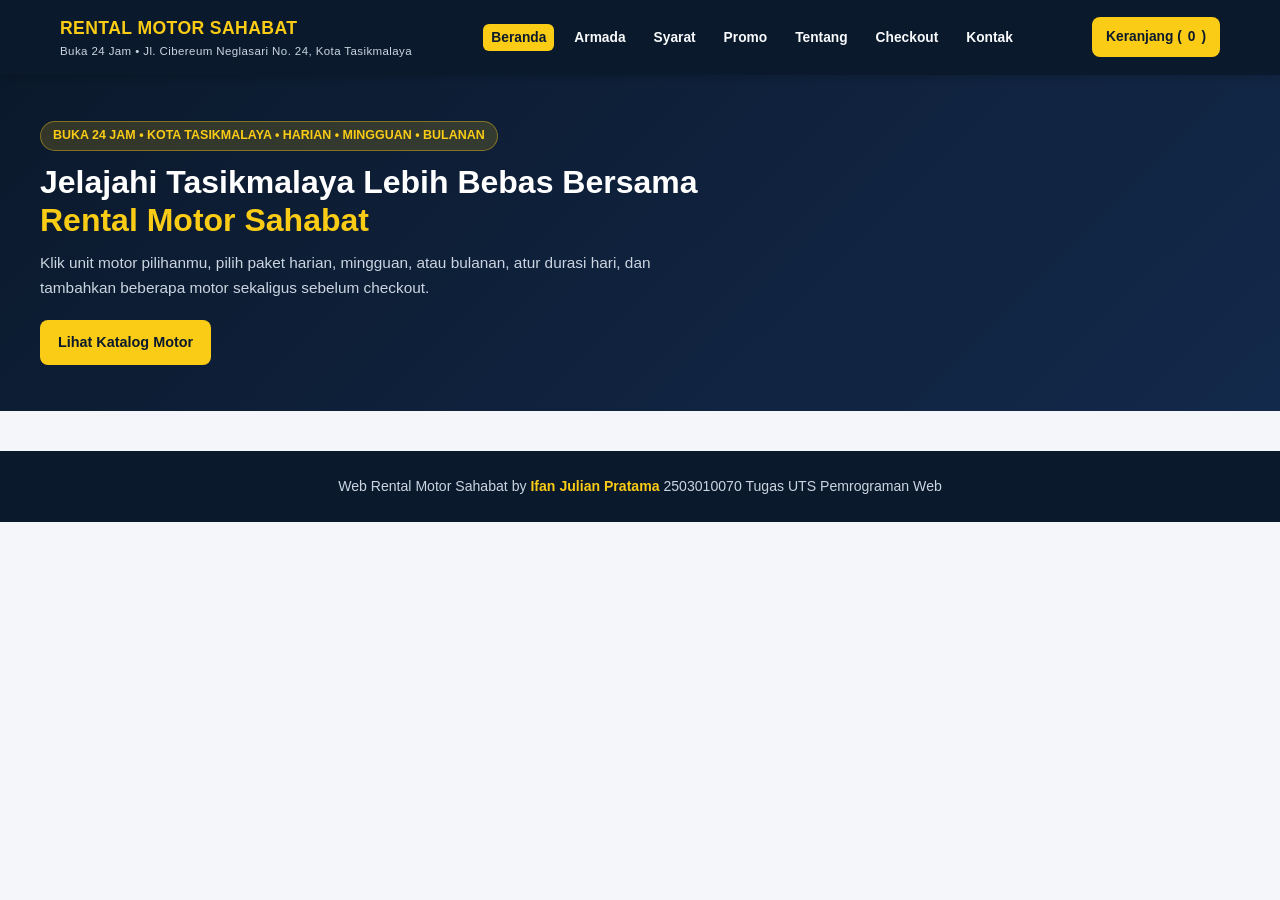
<file: index.html>
<!DOCTYPE html>
<html lang="id">
<head>
  <meta charset="UTF-8">
  <meta name="viewport" content="width=device-width, initial-scale=1.0">
  <title>Rental Motor Sahabat — Buka 24 Jam Tasikmalaya</title>
  <link rel="stylesheet" href="css/ifan_layout.css">
  <link rel="stylesheet" href="css/ifan_katalog.css">
  <link rel="stylesheet" href="css/ifan_form.css">
</head>
<body id="ifan_beranda" class="ifan_body">

  <header id="ifan_header">
    <div class="ifan_nav_wrap">
      <a href="index.html" class="ifan_brand">
        RENTAL MOTOR SAHABAT
        <span>Buka 24 Jam • Jl. Cibereum Neglasari No. 24, Kota Tasikmalaya</span>
      </a>

      <button type="button" class="ifan_burger" onclick="ifanToggleMenu()" aria-label="Menu">☰</button>

      <ul id="ifan_nav_menu" class="ifan_menu">
        <li><a href="html/ifan_beranda.html" class="ifan_active">Beranda</a></li>
        <li><a href="html/ifan_armada.html">Armada</a></li>
        <li><a href="html/ifan_syarat.html">Syarat</a></li>
        <li><a href="html/ifan_promo.html">Promo</a></li>
        <li><a href="html/ifan_tentang.html">Tentang</a></li>
        <li><a href="html/ifan_checkout.html">Checkout</a></li>
        <li><a href="html/ifan_kontak.html">Kontak</a></li>
      </ul>

      <a href="html/ifan_checkout.html" class="ifan_cart_btn">
        Keranjang (<span class="ifan_cart_count">0</span>)
      </a>
    </div>
  </header>

  <section id="ifan_hero">
    <div class="ifan_hero_inner">
      <div class="ifan_hero_text">
        <span class="ifan_badge_top">BUKA 24 JAM • KOTA TASIKMALAYA • HARIAN • MINGGUAN • BULANAN</span>
        <h1 class="ifan_hero_title">Jelajahi Tasikmalaya Lebih Bebas Bersama <span>Rental Motor Sahabat</span></h1>
        <p class="ifan_hero_desc">
          Klik unit motor pilihanmu, pilih paket harian, mingguan, atau bulanan, atur durasi hari, dan tambahkan beberapa motor sekaligus sebelum checkout.
        </p>
        <a href="html/ifan_armada.html" class="ifan_btn_primary">Lihat Katalog Motor</a>
      </div>
    </div>
  </section>

  <footer id="ifan_footer">
    <p>Web Rental Motor Sahabat by <strong>Ifan Julian Pratama</strong> 2503010070 Tugas UTS Pemrograman Web</p>
  </footer>

  <script src="js/ifan_data.js"></script>
</body>
</html>
</file>
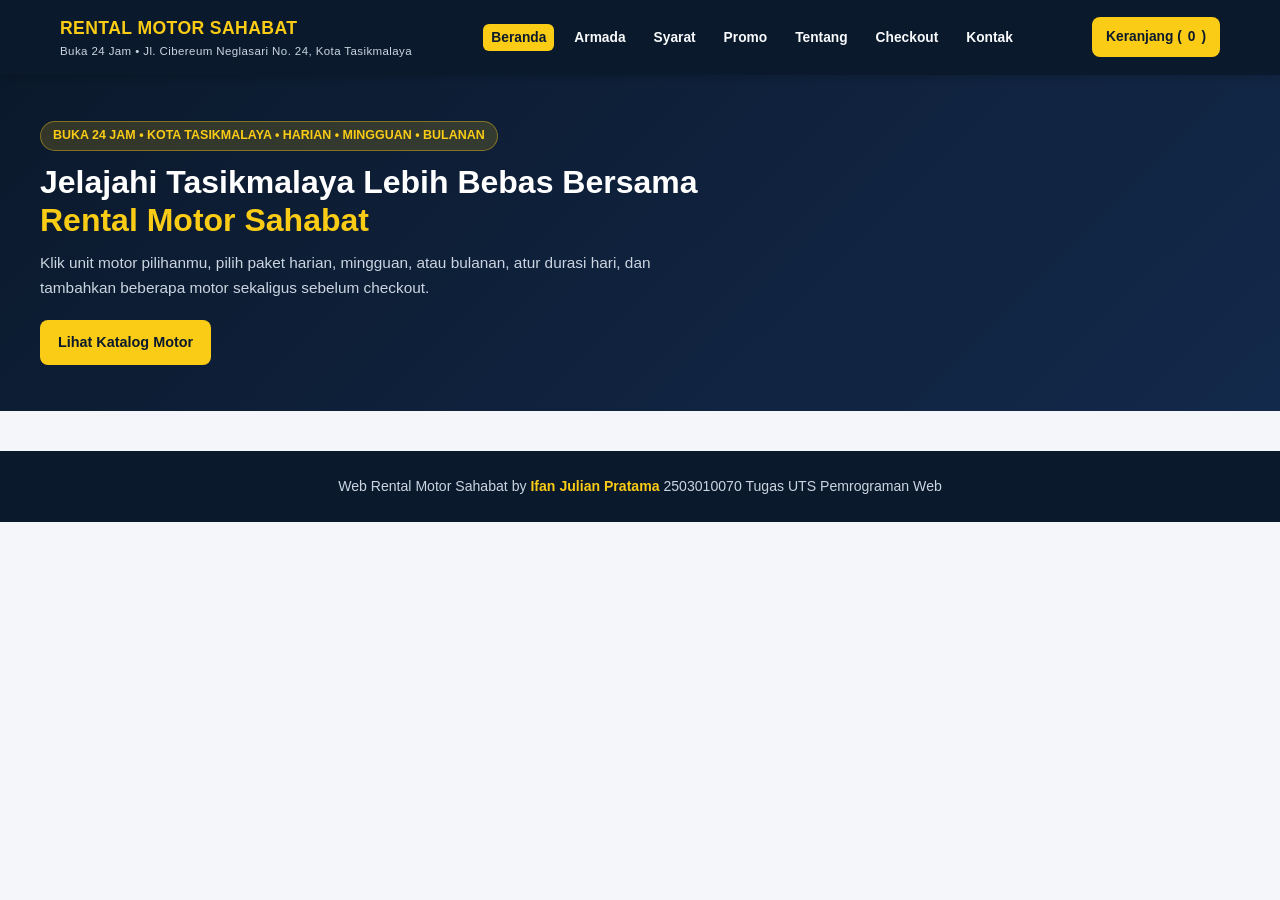
<file: html/ifan_beranda.html>
<!DOCTYPE html>
<html lang="id">
<head>
  <meta charset="UTF-8">
  <meta name="viewport" content="width=device-width, initial-scale=1.0">
  <title>Beranda — Rental Motor Sahabat</title>
  <link rel="stylesheet" href="../css/ifan_layout.css">
  <link rel="stylesheet" href="../css/ifan_katalog.css">
  <link rel="stylesheet" href="../css/ifan_form.css">
</head>
<body id="ifan_beranda" class="ifan_body">

  <header id="ifan_header">
    <div class="ifan_nav_wrap">
      <a href="../index.html" class="ifan_brand">
        RENTAL MOTOR SAHABAT
        <span>Buka 24 Jam • Jl. Cibereum Neglasari No. 24, Kota Tasikmalaya</span>
      </a>

      <button type="button" class="ifan_burger" onclick="ifanToggleMenu()" aria-label="Menu">☰</button>

      <ul id="ifan_nav_menu" class="ifan_menu">
        <li><a href="ifan_beranda.html" class="ifan_active">Beranda</a></li>
        <li><a href="ifan_armada.html">Armada</a></li>
        <li><a href="ifan_syarat.html">Syarat</a></li>
        <li><a href="ifan_promo.html">Promo</a></li>
        <li><a href="ifan_tentang.html">Tentang</a></li>
        <li><a href="ifan_checkout.html">Checkout</a></li>
        <li><a href="ifan_kontak.html">Kontak</a></li>
      </ul>

      <a href="ifan_checkout.html" class="ifan_cart_btn">
        Keranjang (<span class="ifan_cart_count">0</span>)
      </a>
    </div>
  </header>

  <section id="ifan_hero">
    <div class="ifan_hero_inner">
      <div class="ifan_hero_text">
        <span class="ifan_badge_top">BUKA 24 JAM • KOTA TASIKMALAYA • HARIAN • MINGGUAN • BULANAN</span>
        <h1 class="ifan_hero_title">Jelajahi Tasikmalaya Lebih Bebas Bersama <span>Rental Motor Sahabat</span></h1>
        <p class="ifan_hero_desc">
          Klik unit motor pilihanmu, pilih paket harian, mingguan, atau bulanan, atur durasi hari, dan tambahkan beberapa motor sekaligus sebelum checkout.
        </p>
        <a href="ifan_armada.html" class="ifan_btn_primary">Lihat Katalog Motor</a>
      </div>
    </div>
  </section>

  <footer id="ifan_footer">
    <p>Web Rental Motor Sahabat by <strong>Ifan Julian Pratama</strong> 2503010070 Tugas UTS Pemrograman Web</p>
  </footer>

  <script src="../js/ifan_data.js"></script>
</body>
</html>
</file>
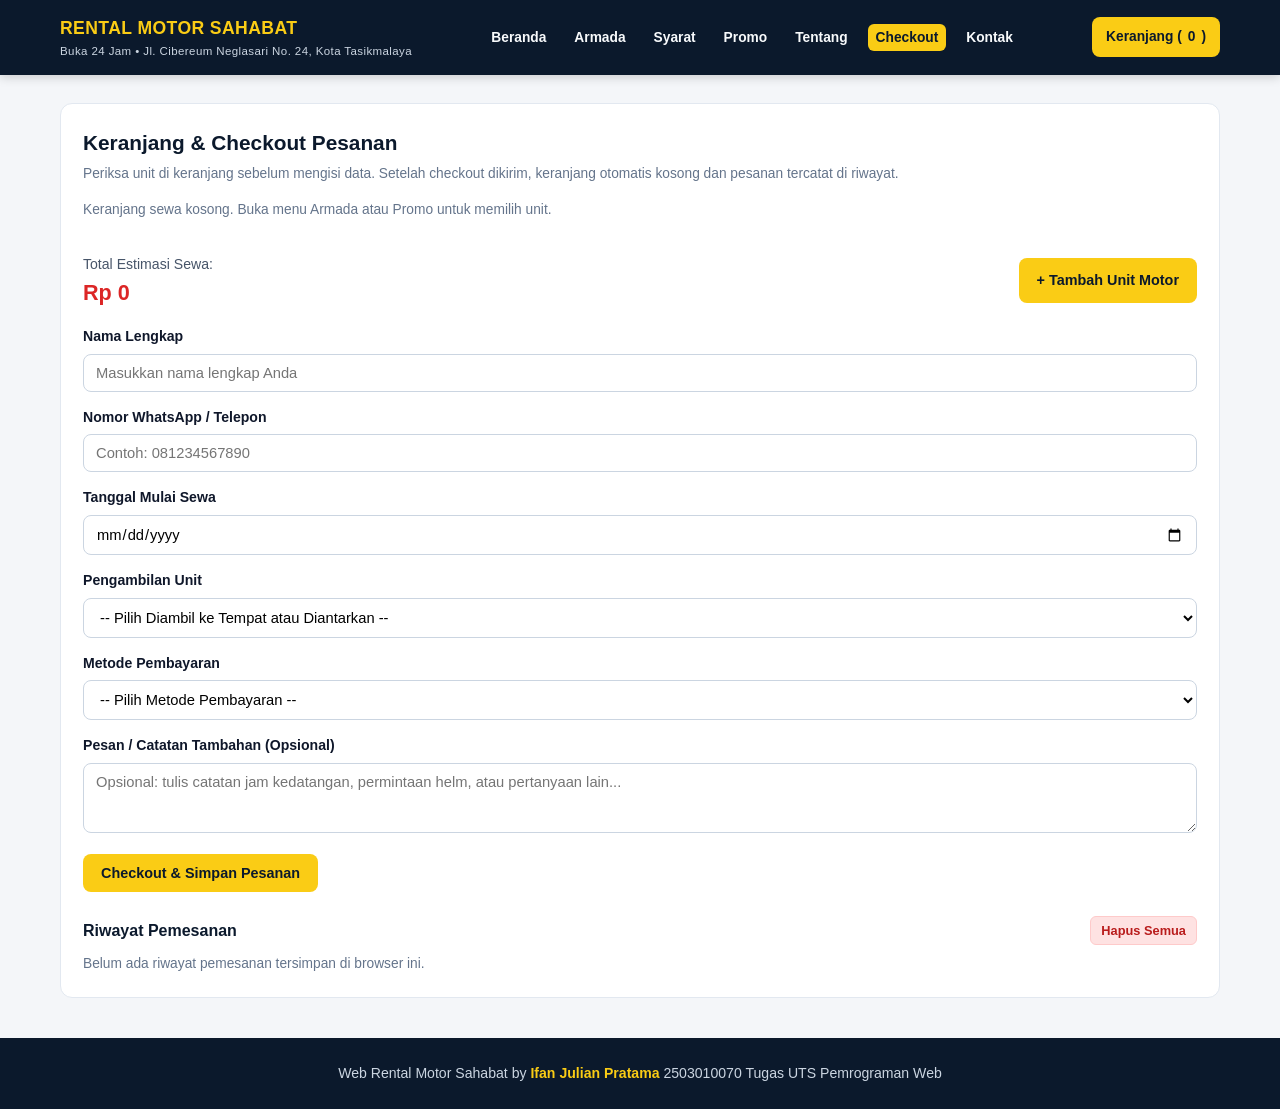
<file: html/ifan_checkout.html>
<!DOCTYPE html>
<html lang="id">
<head>
  <meta charset="UTF-8">
  <meta name="viewport" content="width=device-width, initial-scale=1.0">
  <title>Checkout Pesanan — Rental Motor Sahabat</title>
  <link rel="stylesheet" href="../css/ifan_layout.css">
  <link rel="stylesheet" href="../css/ifan_katalog.css">
  <link rel="stylesheet" href="../css/ifan_form.css">
</head>
<body id="ifan_checkout_page" class="ifan_body">

  <header id="ifan_header">
    <div class="ifan_nav_wrap">
      <a href="../index.html" class="ifan_brand">
        RENTAL MOTOR SAHABAT
        <span>Buka 24 Jam • Jl. Cibereum Neglasari No. 24, Kota Tasikmalaya</span>
      </a>

      <button type="button" class="ifan_burger" onclick="ifanToggleMenu()" aria-label="Menu">☰</button>

      <ul id="ifan_nav_menu" class="ifan_menu">
        <li><a href="ifan_beranda.html">Beranda</a></li>
        <li><a href="ifan_armada.html">Armada</a></li>
        <li><a href="ifan_syarat.html">Syarat</a></li>
        <li><a href="ifan_promo.html">Promo</a></li>
        <li><a href="ifan_tentang.html">Tentang</a></li>
        <li><a href="ifan_checkout.html" class="ifan_active">Checkout</a></li>
        <li><a href="ifan_kontak.html">Kontak</a></li>
      </ul>

      <a href="ifan_checkout.html" class="ifan_cart_btn">
        Keranjang (<span class="ifan_cart_count">0</span>)
      </a>
    </div>
  </header>

  <main class="ifan_container">
    <section id="ifan_checkout" class="ifan_box">
      <h1 class="ifan_section_title">Keranjang &amp; Checkout Pesanan</h1>
      <p class="ifan_muted_note ifan_mb_14">
        Periksa unit di keranjang sebelum mengisi data. Setelah checkout dikirim, keranjang otomatis kosong dan pesanan tercatat di riwayat.
      </p>

      <div id="ifan_cart_items"></div>

      <div class="ifan_total_bar ifan_mb_14">
        <div>
          <span class="ifan_total_label">Total Estimasi Sewa:</span>
          <div id="ifan_cart_total" class="ifan_total_amount">Rp 0</div>
        </div>
        <a href="ifan_armada.html" class="ifan_btn_primary">+ Tambah Unit Motor</a>
      </div>

      <form onsubmit="ifanKirimCheckout(event)">
        <div class="ifan_form_group">
          <label for="ifan_nama_input">Nama Lengkap</label>
          <input type="text" id="ifan_nama_input" class="ifan_input" placeholder="Masukkan nama lengkap Anda" required>
        </div>

        <div class="ifan_form_group">
          <label for="ifan_wa_input">Nomor WhatsApp / Telepon</label>
          <input type="text" id="ifan_wa_input" class="ifan_input" placeholder="Contoh: 081234567890" required>
        </div>

        <div class="ifan_form_group">
          <label for="ifan_tgl_mulai">Tanggal Mulai Sewa</label>
          <input type="date" id="ifan_tgl_mulai" class="ifan_input" required>
        </div>

        <div class="ifan_form_group">
          <label for="ifan_cara_ambil">Pengambilan Unit</label>
          <select id="ifan_cara_ambil" class="ifan_select" onchange="ifanTogglePengambilan()" required>
            <option value="">-- Pilih Diambil ke Tempat atau Diantarkan --</option>
            <option value="Diambil ke Tempat">Diambil ke Tempat</option>
            <option value="Diantarkan ke Tempat Penyewa">Diantarkan ke Tempat Penyewa</option>
          </select>

          <div id="ifan_info_toko_box" class="ifan_info_toko" style="display:none;">
            <strong>Alamat Toko Rental Motor Sahabat:</strong> Jl. Cibereum Neglasari No. 24, Kota Tasikmalaya (Buka 24 Jam)
          </div>
        </div>

        <div id="ifan_lokasi_antar_box" class="ifan_form_group" style="display:none;">
          <label for="ifan_lokasi_antar_input">Lokasi Pengantaran Motor (Tempat Penyewa)</label>
          <input type="text" id="ifan_lokasi_antar_input" class="ifan_input" placeholder="Tulis alamat lengkap / patokan lokasi di Tasikmalaya">
        </div>

        <div class="ifan_form_group">
          <label for="ifan_metode_bayar">Metode Pembayaran</label>
          <select id="ifan_metode_bayar" class="ifan_select" onchange="ifanToggleBankSelect()" required>
            <option value="">-- Pilih Metode Pembayaran --</option>
            <option value="Cash">Cash (Tunai)</option>
            <option value="QRIS">QRIS</option>
            <option value="Transfer Bank">Transfer Bank</option>
          </select>
        </div>

        <div id="ifan_bank_group" class="ifan_form_group" style="display:none;">
          <label for="ifan_bank_input">Pilih Bank Tujuan (Populer di Indonesia)</label>
          <select id="ifan_bank_input" class="ifan_select">
            <option value="">-- Pilih Bank --</option>
            <option value="BRI">Bank BRI</option>
            <option value="BCA">Bank BCA</option>
            <option value="Mandiri">Bank Mandiri</option>
            <option value="BNI">Bank BNI</option>
            <option value="BSI">Bank BSI</option>
          </select>
        </div>

        <div class="ifan_form_group">
          <label for="ifan_pesan_input">Pesan / Catatan Tambahan (Opsional)</label>
          <textarea id="ifan_pesan_input" rows="3" class="ifan_textarea" placeholder="Opsional: tulis catatan jam kedatangan, permintaan helm, atau pertanyaan lain..."></textarea>
        </div>

        <button type="submit" class="ifan_btn_primary">Checkout &amp; Simpan Pesanan</button>
      </form>

      <div class="ifan_riwayat_wrap">
        <div class="ifan_riwayat_head">
          <h3 class="ifan_riwayat_title">Riwayat Pemesanan</h3>
          <button type="button" class="ifan_btn_danger_sm" onclick="ifanHapusSemuaRiwayat()">Hapus Semua</button>
        </div>
        <div id="ifan_riwayat_pesan"></div>
      </div>
    </section>
  </main>

  <footer id="ifan_footer">
    <p>Web Rental Motor Sahabat by <strong>Ifan Julian Pratama</strong> 2503010070 Tugas UTS Pemrograman Web</p>
  </footer>

  <script src="../js/ifan_data.js"></script>
  <script src="../js/ifan_keranjang.js"></script>
  <script src="../js/ifan_checkout.js"></script>
</body>
</html>
</file>
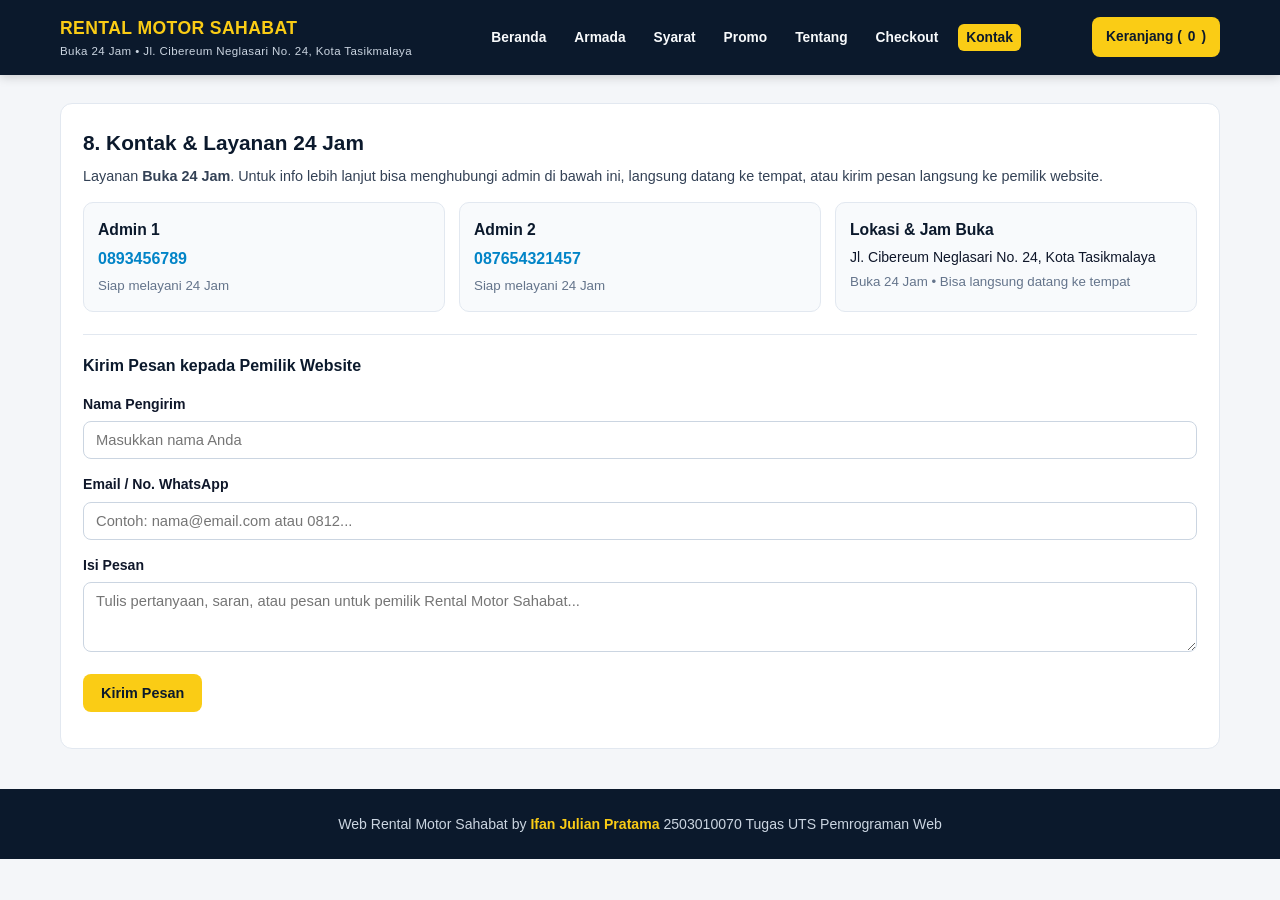
<file: html/ifan_kontak.html>
<!DOCTYPE html>
<html lang="id">
<head>
  <meta charset="UTF-8">
  <meta name="viewport" content="width=device-width, initial-scale=1.0">
  <title>Kontak &amp; Layanan 24 Jam — Rental Motor Sahabat</title>
  <link rel="stylesheet" href="../css/ifan_layout.css">
  <link rel="stylesheet" href="../css/ifan_katalog.css">
  <link rel="stylesheet" href="../css/ifan_form.css">
</head>
<body id="ifan_kontak_page" class="ifan_body">

  <header id="ifan_header">
    <div class="ifan_nav_wrap">
      <a href="../index.html" class="ifan_brand">
        RENTAL MOTOR SAHABAT
        <span>Buka 24 Jam • Jl. Cibereum Neglasari No. 24, Kota Tasikmalaya</span>
      </a>

      <button type="button" class="ifan_burger" onclick="ifanToggleMenu()" aria-label="Menu">☰</button>

      <ul id="ifan_nav_menu" class="ifan_menu">
        <li><a href="ifan_beranda.html">Beranda</a></li>
        <li><a href="ifan_armada.html">Armada</a></li>
        <li><a href="ifan_syarat.html">Syarat</a></li>
        <li><a href="ifan_promo.html">Promo</a></li>
        <li><a href="ifan_tentang.html">Tentang</a></li>
        <li><a href="ifan_checkout.html">Checkout</a></li>
        <li><a href="ifan_kontak.html" class="ifan_active">Kontak</a></li>
      </ul>

      <a href="ifan_checkout.html" class="ifan_cart_btn">
        Keranjang (<span class="ifan_cart_count">0</span>)
      </a>
    </div>
  </header>

  <main class="ifan_container">
    <section id="ifan_kontak" class="ifan_box">
      <h1 class="ifan_section_title">8. Kontak &amp; Layanan 24 Jam</h1>
      <p class="ifan_kontak_intro">
        Layanan <strong>Buka 24 Jam</strong>. Untuk info lebih lanjut bisa menghubungi admin di bawah ini, langsung datang ke tempat, atau kirim pesan langsung ke pemilik website.
      </p>

      <div class="ifan_kontak_grid">
        <div class="ifan_kontak_card">
          <h3>Admin 1</h3>
          <p class="ifan_admin_phone">0893456789</p>
          <small class="ifan_admin_note">Siap melayani 24 Jam</small>
        </div>

        <div class="ifan_kontak_card">
          <h3>Admin 2</h3>
          <p class="ifan_admin_phone">087654321457</p>
          <small class="ifan_admin_note">Siap melayani 24 Jam</small>
        </div>

        <div class="ifan_kontak_card">
          <h3>Lokasi &amp; Jam Buka</h3>
          <p class="ifan_lokasi_text">Jl. Cibereum Neglasari No. 24, Kota Tasikmalaya</p>
          <small class="ifan_admin_note">Buka 24 Jam • Bisa langsung datang ke tempat</small>
        </div>
      </div>

      <div class="ifan_kontak_form_box">
        <h3 class="ifan_riwayat_title ifan_mb_14">Kirim Pesan kepada Pemilik Website</h3>
        <form onsubmit="ifanKirimPesanKontak(event)">
          <div class="ifan_form_group">
            <label for="ifan_kontak_nama">Nama Pengirim</label>
            <input type="text" id="ifan_kontak_nama" class="ifan_input" placeholder="Masukkan nama Anda" required>
          </div>

          <div class="ifan_form_group">
            <label for="ifan_kontak_email">Email / No. WhatsApp</label>
            <input type="text" id="ifan_kontak_email" class="ifan_input" placeholder="Contoh: nama@email.com atau 0812..." required>
          </div>

          <div class="ifan_form_group">
            <label for="ifan_kontak_pesan">Isi Pesan</label>
            <textarea id="ifan_kontak_pesan" rows="3" class="ifan_textarea" placeholder="Tulis pertanyaan, saran, atau pesan untuk pemilik Rental Motor Sahabat..." required></textarea>
          </div>

          <button type="submit" class="ifan_btn_primary">Kirim Pesan</button>
        </form>
        <div id="ifan_daftar_pesan_kontak" class="ifan_pesan_terkirim"></div>
      </div>
    </section>
  </main>

  <footer id="ifan_footer">
    <p>Web Rental Motor Sahabat by <strong>Ifan Julian Pratama</strong> 2503010070 Tugas UTS Pemrograman Web</p>
  </footer>

  <script src="../js/ifan_data.js"></script>
  <script src="../js/ifan_kontak.js"></script>
</body>
</html>
</file>
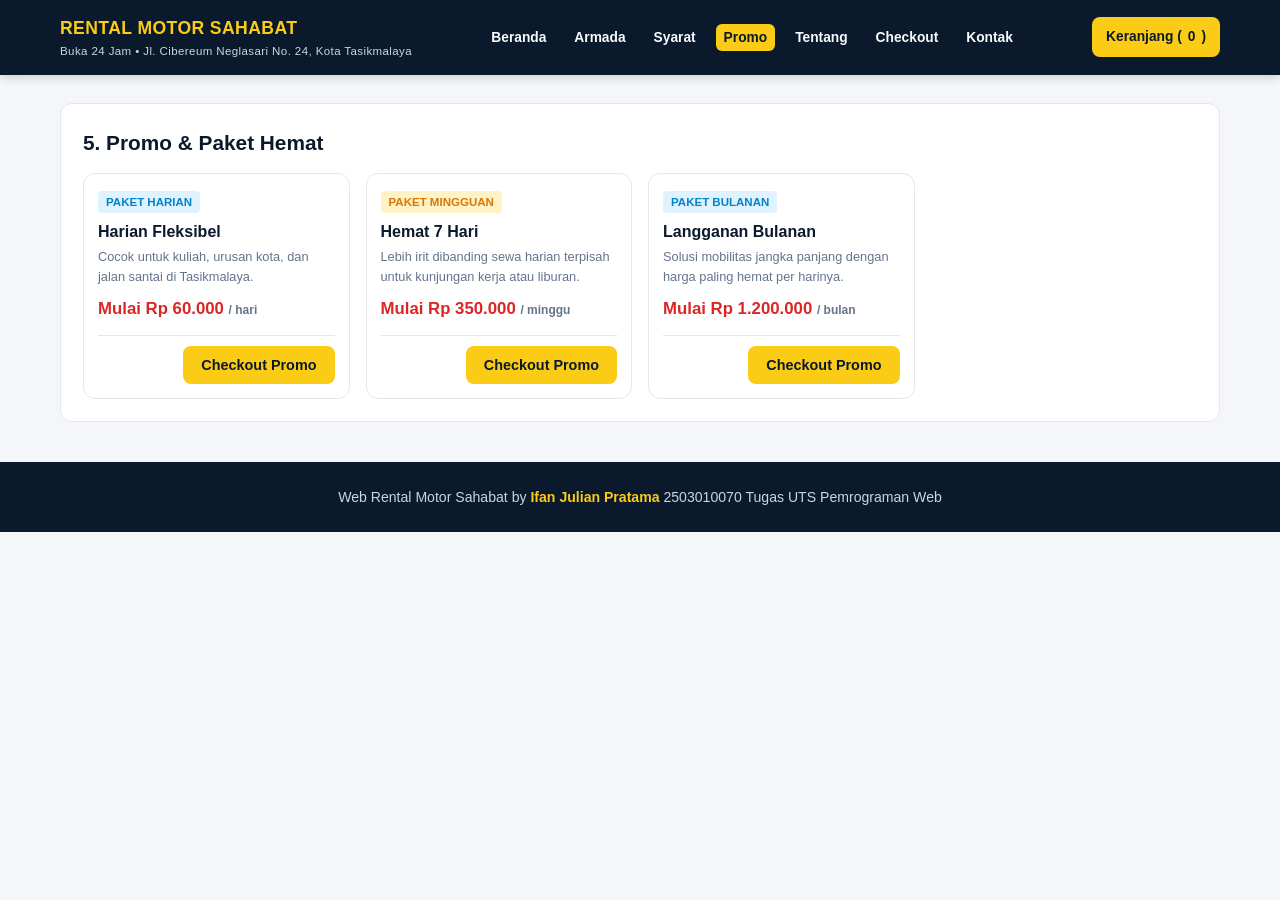
<file: html/ifan_promo.html>
<!DOCTYPE html>
<html lang="id">
<head>
  <meta charset="UTF-8">
  <meta name="viewport" content="width=device-width, initial-scale=1.0">
  <title>Promo &amp; Paket Hemat — Rental Motor Sahabat</title>
  <link rel="stylesheet" href="../css/ifan_layout.css">
  <link rel="stylesheet" href="../css/ifan_katalog.css">
  <link rel="stylesheet" href="../css/ifan_form.css">
</head>
<body id="ifan_promo_page" class="ifan_body">

  <header id="ifan_header">
    <div class="ifan_nav_wrap">
      <a href="../index.html" class="ifan_brand">
        RENTAL MOTOR SAHABAT
        <span>Buka 24 Jam • Jl. Cibereum Neglasari No. 24, Kota Tasikmalaya</span>
      </a>

      <button type="button" class="ifan_burger" onclick="ifanToggleMenu()" aria-label="Menu">☰</button>

      <ul id="ifan_nav_menu" class="ifan_menu">
        <li><a href="ifan_beranda.html">Beranda</a></li>
        <li><a href="ifan_armada.html">Armada</a></li>
        <li><a href="ifan_syarat.html">Syarat</a></li>
        <li><a href="ifan_promo.html" class="ifan_active">Promo</a></li>
        <li><a href="ifan_tentang.html">Tentang</a></li>
        <li><a href="ifan_checkout.html">Checkout</a></li>
        <li><a href="ifan_kontak.html">Kontak</a></li>
      </ul>

      <a href="ifan_checkout.html" class="ifan_cart_btn">
        Keranjang (<span class="ifan_cart_count">0</span>)
      </a>
    </div>
  </header>

  <main class="ifan_container">
    <section id="ifan_promo" class="ifan_box">
      <h1 class="ifan_section_title">5. Promo &amp; Paket Hemat</h1>
      <div class="ifan_grid ifan_mt_14">
        <div class="ifan_card ifan_card_static">
          <div class="ifan_card_body">
            <span class="ifan_trans_badge ifan_trans_matic">PAKET HARIAN</span>
            <h3 class="ifan_motor_name">Harian Fleksibel</h3>
            <p class="ifan_cc_text">Cocok untuk kuliah, urusan kota, dan jalan santai di Tasikmalaya.</p>
            <div class="ifan_price_daily">Mulai Rp 60.000 <span class="ifan_price_unit">/ hari</span></div>
            <div class="ifan_promo_footer">
              <button type="button" class="ifan_btn_primary" onclick="ifanCheckoutPromo('Harian Fleksibel', 'harian', 1, 60000)">Checkout Promo</button>
            </div>
          </div>
        </div>
        <div class="ifan_card ifan_card_static">
          <div class="ifan_card_body">
            <span class="ifan_trans_badge ifan_trans_manual">PAKET MINGGUAN</span>
            <h3 class="ifan_motor_name">Hemat 7 Hari</h3>
            <p class="ifan_cc_text">Lebih irit dibanding sewa harian terpisah untuk kunjungan kerja atau liburan.</p>
            <div class="ifan_price_daily">Mulai Rp 350.000 <span class="ifan_price_unit">/ minggu</span></div>
            <div class="ifan_promo_footer">
              <button type="button" class="ifan_btn_primary" onclick="ifanCheckoutPromo('Hemat 7 Hari', 'mingguan', 1, 350000)">Checkout Promo</button>
            </div>
          </div>
        </div>
        <div class="ifan_card ifan_card_static">
          <div class="ifan_card_body">
            <span class="ifan_trans_badge ifan_trans_matic">PAKET BULANAN</span>
            <h3 class="ifan_motor_name">Langganan Bulanan</h3>
            <p class="ifan_cc_text">Solusi mobilitas jangka panjang dengan harga paling hemat per harinya.</p>
            <div class="ifan_price_daily">Mulai Rp 1.200.000 <span class="ifan_price_unit">/ bulan</span></div>
            <div class="ifan_promo_footer">
              <button type="button" class="ifan_btn_primary" onclick="ifanCheckoutPromo('Langganan Bulanan', 'bulanan', 1, 1200000)">Checkout Promo</button>
            </div>
          </div>
        </div>
      </div>
    </section>
  </main>

  <footer id="ifan_footer">
    <p>Web Rental Motor Sahabat by <strong>Ifan Julian Pratama</strong> 2503010070 Tugas UTS Pemrograman Web</p>
  </footer>

  <script src="../js/ifan_data.js"></script>
  <script src="../js/ifan_katalog.js"></script>
</body>
</html>
</file>
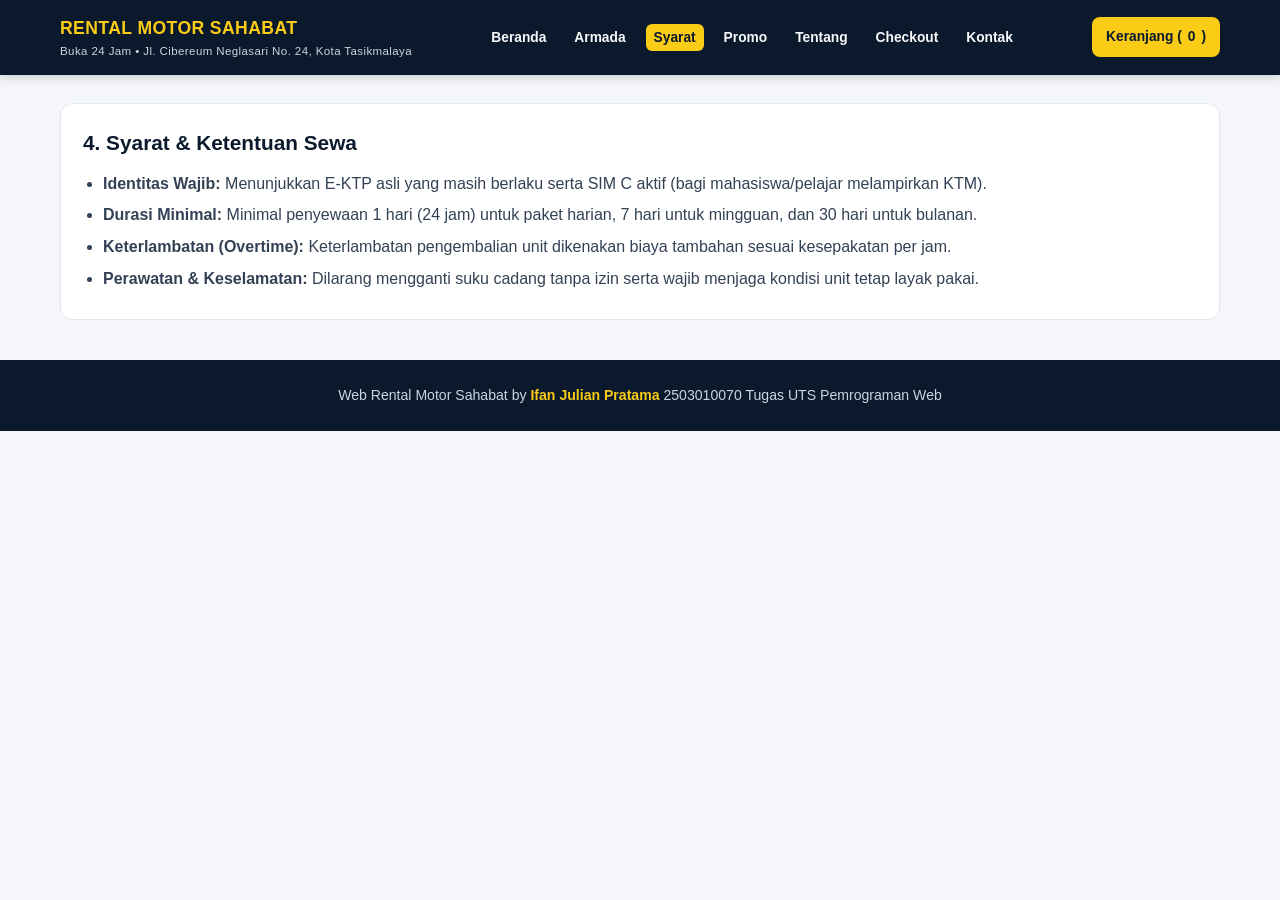
<file: html/ifan_syarat.html>
<!DOCTYPE html>
<html lang="id">
<head>
  <meta charset="UTF-8">
  <meta name="viewport" content="width=device-width, initial-scale=1.0">
  <title>Syarat &amp; Ketentuan — Rental Motor Sahabat</title>
  <link rel="stylesheet" href="../css/ifan_layout.css">
  <link rel="stylesheet" href="../css/ifan_katalog.css">
  <link rel="stylesheet" href="../css/ifan_form.css">
</head>
<body id="ifan_syarat_page" class="ifan_body">

  <header id="ifan_header">
    <div class="ifan_nav_wrap">
      <a href="../index.html" class="ifan_brand">
        RENTAL MOTOR SAHABAT
        <span>Buka 24 Jam • Jl. Cibereum Neglasari No. 24, Kota Tasikmalaya</span>
      </a>

      <button type="button" class="ifan_burger" onclick="ifanToggleMenu()" aria-label="Menu">☰</button>

      <ul id="ifan_nav_menu" class="ifan_menu">
        <li><a href="ifan_beranda.html">Beranda</a></li>
        <li><a href="ifan_armada.html">Armada</a></li>
        <li><a href="ifan_syarat.html" class="ifan_active">Syarat</a></li>
        <li><a href="ifan_promo.html">Promo</a></li>
        <li><a href="ifan_tentang.html">Tentang</a></li>
        <li><a href="ifan_checkout.html">Checkout</a></li>
        <li><a href="ifan_kontak.html">Kontak</a></li>
      </ul>

      <a href="ifan_checkout.html" class="ifan_cart_btn">
        Keranjang (<span class="ifan_cart_count">0</span>)
      </a>
    </div>
  </header>

  <main class="ifan_container">
    <section id="ifan_syarat" class="ifan_box">
      <h1 class="ifan_section_title">4. Syarat &amp; Ketentuan Sewa</h1>
      <ul class="ifan_list_syarat">
        <li><strong>Identitas Wajib:</strong> Menunjukkan E-KTP asli yang masih berlaku serta SIM C aktif (bagi mahasiswa/pelajar melampirkan KTM).</li>
        <li><strong>Durasi Minimal:</strong> Minimal penyewaan 1 hari (24 jam) untuk paket harian, 7 hari untuk mingguan, dan 30 hari untuk bulanan.</li>
        <li><strong>Keterlambatan (Overtime):</strong> Keterlambatan pengembalian unit dikenakan biaya tambahan sesuai kesepakatan per jam.</li>
        <li><strong>Perawatan &amp; Keselamatan:</strong> Dilarang mengganti suku cadang tanpa izin serta wajib menjaga kondisi unit tetap layak pakai.</li>
      </ul>
    </section>
  </main>

  <footer id="ifan_footer">
    <p>Web Rental Motor Sahabat by <strong>Ifan Julian Pratama</strong> 2503010070 Tugas UTS Pemrograman Web</p>
  </footer>

  <script src="../js/ifan_data.js"></script>
</body>
</html>
</file>
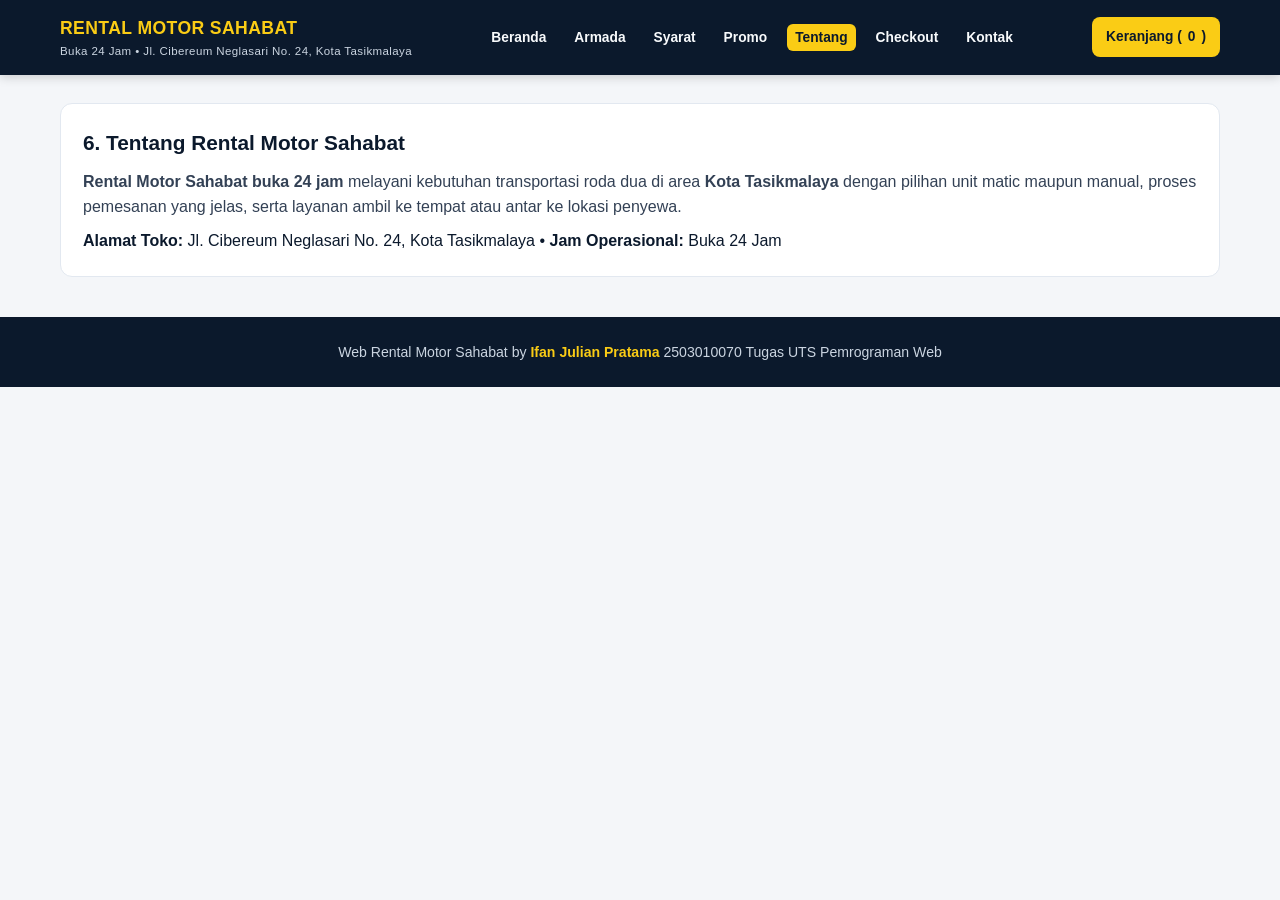
<file: html/ifan_tentang.html>
<!DOCTYPE html>
<html lang="id">
<head>
  <meta charset="UTF-8">
  <meta name="viewport" content="width=device-width, initial-scale=1.0">
  <title>Tentang Kami — Rental Motor Sahabat</title>
  <link rel="stylesheet" href="../css/ifan_layout.css">
  <link rel="stylesheet" href="../css/ifan_katalog.css">
  <link rel="stylesheet" href="../css/ifan_form.css">
</head>
<body id="ifan_tentang_page" class="ifan_body">

  <header id="ifan_header">
    <div class="ifan_nav_wrap">
      <a href="../index.html" class="ifan_brand">
        RENTAL MOTOR SAHABAT
        <span>Buka 24 Jam • Jl. Cibereum Neglasari No. 24, Kota Tasikmalaya</span>
      </a>

      <button type="button" class="ifan_burger" onclick="ifanToggleMenu()" aria-label="Menu">☰</button>

      <ul id="ifan_nav_menu" class="ifan_menu">
        <li><a href="ifan_beranda.html">Beranda</a></li>
        <li><a href="ifan_armada.html">Armada</a></li>
        <li><a href="ifan_syarat.html">Syarat</a></li>
        <li><a href="ifan_promo.html">Promo</a></li>
        <li><a href="ifan_tentang.html" class="ifan_active">Tentang</a></li>
        <li><a href="ifan_checkout.html">Checkout</a></li>
        <li><a href="ifan_kontak.html">Kontak</a></li>
      </ul>

      <a href="ifan_checkout.html" class="ifan_cart_btn">
        Keranjang (<span class="ifan_cart_count">0</span>)
      </a>
    </div>
  </header>

  <main class="ifan_container">
    <section id="ifan_tentang" class="ifan_box">
      <h1 class="ifan_section_title">6. Tentang Rental Motor Sahabat</h1>
      <p class="ifan_tentang_desc">
        <strong>Rental Motor Sahabat</strong> <strong>buka 24 jam</strong> melayani kebutuhan transportasi roda dua di area <strong>Kota Tasikmalaya</strong> dengan pilihan unit matic maupun manual, proses pemesanan yang jelas, serta layanan ambil ke tempat atau antar ke lokasi penyewa.
      </p>
      <p class="ifan_tentang_alamat">
        <strong>Alamat Toko:</strong> Jl. Cibereum Neglasari No. 24, Kota Tasikmalaya • <strong>Jam Operasional:</strong> Buka 24 Jam
      </p>
    </section>
  </main>

  <footer id="ifan_footer">
    <p>Web Rental Motor Sahabat by <strong>Ifan Julian Pratama</strong> 2503010070 Tugas UTS Pemrograman Web</p>
  </footer>

  <script src="../js/ifan_data.js"></script>
</body>
</html>
</file>
<file: css/ifan_layout.css>
:root {
  --ifan_navy: #0b192c;
  --ifan_navy_soft: #13294b;
  --ifan_gold: #facc15;
  --ifan_gold_dark: #eab308;
  --ifan_bg: #f4f6f9;
  --ifan_card: #ffffff;
  --ifan_text: #0f172a;
  --ifan_muted: #64748b;
  --ifan_border: #e2e8f0;
  --ifan_matic: #0284c7;
  --ifan_manual: #d97706;
}

* {
  box-sizing: border-box;
  margin: 0;
  padding: 0;
}

.ifan_body {
  font-family: "Segoe UI", Arial, sans-serif;
  background-color: var(--ifan_bg);
  color: var(--ifan_text);
  line-height: 1.6;
}

#ifan_header {
  background-color: var(--ifan_navy);
  color: #ffffff;
  position: sticky;
  top: 0;
  z-index: 900;
  box-shadow: 0 2px 10px rgba(0, 0, 0, 0.18);
}

.ifan_nav_wrap {
  max-width: 1200px;
  margin: 0 auto;
  padding: 14px 20px;
  display: flex;
  align-items: center;
  justify-content: space-between;
  gap: 14px;
}

.ifan_brand {
  font-size: 1.1rem;
  font-weight: 800;
  color: var(--ifan_gold);
  text-decoration: none;
  letter-spacing: 0.4px;
}

.ifan_brand span {
  display: block;
  font-size: 0.72rem;
  font-weight: 500;
  color: #cbd5e1;
}

.ifan_menu {
  list-style: none;
  display: flex;
  align-items: center;
  gap: 12px;
  flex-wrap: wrap;
}

.ifan_menu a {
  color: #f8fafc;
  text-decoration: none;
  font-size: 0.86rem;
  font-weight: 600;
  padding: 6px 8px;
  border-radius: 6px;
  transition: 0.2s;
}

.ifan_menu a:hover,
.ifan_menu a.ifan_active {
  background-color: var(--ifan_gold);
  color: var(--ifan_navy);
}

.ifan_cart_btn {
  background-color: var(--ifan_gold);
  color: var(--ifan_navy);
  border: none;
  padding: 9px 14px;
  border-radius: 8px;
  font-weight: 700;
  font-size: 0.86rem;
  cursor: pointer;
  display: inline-flex;
  align-items: center;
  gap: 6px;
  text-decoration: none;
  white-space: nowrap;
}

.ifan_burger {
  display: none;
  background: transparent;
  color: #ffffff;
  border: 1px solid rgba(255, 255, 255, 0.25);
  border-radius: 6px;
  padding: 6px 10px;
  font-size: 1.2rem;
  cursor: pointer;
}

#ifan_hero {
  background: linear-gradient(135deg, var(--ifan_navy) 0%, var(--ifan_navy_soft) 100%);
  color: #ffffff;
  padding: 46px 20px;
}

.ifan_hero_inner {
  max-width: 1200px;
  margin: 0 auto;
  display: flex;
  flex-wrap: wrap;
  align-items: center;
  justify-content: space-between;
  gap: 24px;
}

.ifan_hero_text {
  max-width: 680px;
}

.ifan_badge_top {
  display: inline-block;
  background-color: rgba(250, 204, 21, 0.16);
  color: var(--ifan_gold);
  border: 1px solid rgba(250, 204, 21, 0.4);
  padding: 4px 12px;
  border-radius: 999px;
  font-size: 0.78rem;
  font-weight: 700;
  margin-bottom: 12px;
}

.ifan_hero_title {
  font-size: 2rem;
  line-height: 1.2;
  margin-bottom: 12px;
}

.ifan_hero_title span {
  color: var(--ifan_gold);
}

.ifan_hero_desc {
  color: #cbd5e1;
  font-size: 0.96rem;
  margin-bottom: 20px;
}

.ifan_btn_primary {
  background-color: var(--ifan_gold);
  color: var(--ifan_navy);
  border: none;
  padding: 11px 18px;
  border-radius: 8px;
  font-weight: 700;
  font-size: 0.9rem;
  cursor: pointer;
  text-decoration: none;
  display: inline-block;
  transition: 0.2s;
}

.ifan_btn_primary:hover {
  background-color: var(--ifan_gold_dark);
}

.ifan_container {
  max-width: 1200px;
  margin: 28px auto;
  padding: 0 20px;
}

.ifan_box {
  background-color: var(--ifan_card);
  border: 1px solid var(--ifan_border);
  border-radius: 12px;
  padding: 22px;
  margin-bottom: 24px;
}

.ifan_section_head {
  display: flex;
  flex-wrap: wrap;
  align-items: center;
  justify-content: space-between;
  gap: 12px;
  margin-bottom: 14px;
}

.ifan_section_title {
  font-size: 1.3rem;
  font-weight: 800;
  color: var(--ifan_navy);
}

.ifan_muted_note {
  font-size: 0.86rem;
  color: var(--ifan_muted);
  margin-top: 4px;
}

.ifan_mt_14 {
  margin-top: 14px;
}

.ifan_mb_14 {
  margin-bottom: 14px;
}

.ifan_w_full {
  width: 100%;
}

.ifan_list_syarat {
  margin-top: 12px;
  padding-left: 20px;
  color: #334155;
}

.ifan_list_syarat li {
  margin-bottom: 6px;
}

.ifan_tentang_desc {
  margin-top: 10px;
  color: #334155;
}

.ifan_tentang_alamat {
  margin-top: 8px;
  color: var(--ifan_navy);
}

#ifan_footer {
  background-color: var(--ifan_navy);
  color: #cbd5e1;
  padding: 24px 20px;
  margin-top: 40px;
  text-align: center;
  font-size: 0.88rem;
}

#ifan_footer strong {
  color: var(--ifan_gold);
}

@media screen and (max-width: 768px) {
  .ifan_burger {
    display: inline-block;
  }

  .ifan_menu {
    display: none;
    position: absolute;
    top: 100%;
    left: 0;
    right: 0;
    background-color: var(--ifan_navy_soft);
    flex-direction: column;
    padding: 14px 20px;
    gap: 8px;
  }

  .ifan_menu.ifan_show {
    display: flex;
  }

  .ifan_hero_title {
    font-size: 1.5rem;
  }
}
</file>
<file: css/ifan_katalog.css>
.ifan_filter_bar {
  display: flex;
  flex-wrap: wrap;
  gap: 8px;
  margin-bottom: 20px;
}

.ifan_filter_btn {
  border: 1px solid var(--ifan_border);
  background-color: var(--ifan_card);
  color: var(--ifan_text);
  padding: 7px 14px;
  border-radius: 999px;
  font-size: 0.85rem;
  font-weight: 600;
  cursor: pointer;
}

.ifan_filter_btn.ifan_active {
  background-color: var(--ifan_navy);
  color: var(--ifan_gold);
  border-color: var(--ifan_navy);
}

.ifan_grid {
  display: grid;
  grid-template-columns: repeat(auto-fill, minmax(225px, 1fr));
  gap: 16px;
}

.ifan_card {
  background-color: var(--ifan_card);
  border: 1px solid var(--ifan_border);
  border-radius: 12px;
  overflow: hidden;
  display: flex;
  flex-direction: column;
  justify-content: space-between;
  cursor: pointer;
  transition: transform 0.2s, box-shadow 0.2s;
}

.ifan_card:hover {
  transform: translateY(-4px);
  box-shadow: 0 8px 20px rgba(15, 23, 42, 0.1);
}

.ifan_card_static {
  cursor: default;
}

.ifan_img_box {
  background-color: #ffffff;
  padding: 14px;
  height: 165px;
  display: flex;
  align-items: center;
  justify-content: center;
  border-bottom: 1px solid var(--ifan_border);
}

.ifan_img_box img {
  max-width: 100%;
  max-height: 100%;
  object-fit: contain;
}

.ifan_card_body {
  padding: 14px;
}

.ifan_trans_badge {
  display: inline-block;
  font-size: 0.72rem;
  font-weight: 800;
  padding: 2px 8px;
  border-radius: 4px;
  text-transform: uppercase;
  margin-bottom: 6px;
}

.ifan_trans_matic {
  background-color: #e0f2fe;
  color: var(--ifan_matic);
}

.ifan_trans_manual {
  background-color: #fef3c7;
  color: var(--ifan_manual);
}

.ifan_motor_name {
  font-size: 1rem;
  font-weight: 700;
  color: var(--ifan_navy);
  margin-bottom: 2px;
}

.ifan_cc_text {
  font-size: 0.8rem;
  color: var(--ifan_muted);
  margin-bottom: 8px;
}

.ifan_price_daily {
  font-size: 1.05rem;
  font-weight: 800;
  color: #dc2626;
}

.ifan_price_unit {
  font-size: 0.75rem;
  font-weight: 600;
  color: var(--ifan_muted);
}

.ifan_price_sub {
  font-size: 0.76rem;
  color: var(--ifan_muted);
  margin-top: 2px;
}

.ifan_promo_footer {
  margin-top: 12px;
  padding-top: 10px;
  border-top: 1px solid var(--ifan_border);
  display: flex;
  justify-content: flex-end;
}

#ifan_modal_overlay {
  display: none;
  position: fixed;
  inset: 0;
  background-color: rgba(11, 25, 44, 0.65);
  z-index: 1200;
  align-items: center;
  justify-content: center;
  padding: 16px;
}

#ifan_modal_overlay.ifan_open {
  display: flex;
}

.ifan_modal_card {
  background-color: var(--ifan_card);
  border-radius: 14px;
  max-width: 680px;
  width: 100%;
  padding: 22px;
  position: relative;
  max-height: 92vh;
  overflow-y: auto;
}

.ifan_close_modal {
  position: absolute;
  top: 14px;
  right: 16px;
  background: #f1f5f9;
  border: none;
  width: 34px;
  height: 34px;
  border-radius: 50%;
  font-size: 1.1rem;
  font-weight: 700;
  cursor: pointer;
}

.ifan_modal_grid {
  display: grid;
  grid-template-columns: 1fr 1.2fr;
  gap: 20px;
  align-items: center;
}

.ifan_modal_img_box {
  height: 210px;
  border-radius: 10px;
  border: 1px solid var(--ifan_border);
  border-bottom: 1px solid var(--ifan_border);
}

.ifan_modal_title {
  font-size: 1.35rem;
  color: var(--ifan_navy);
}

.ifan_modal_spec {
  font-size: 0.85rem;
  color: var(--ifan_muted);
  margin-bottom: 10px;
}

.ifan_modal_label {
  font-size: 0.86rem;
}

.ifan_modal_subtotal_row {
  margin-bottom: 14px;
  font-size: 0.95rem;
}

.ifan_modal_subtotal_val {
  color: #dc2626;
  font-size: 1.1rem;
}

.ifan_paket_group {
  display: flex;
  gap: 8px;
  margin: 10px 0 14px;
}

.ifan_paket_opt {
  flex: 1;
  border: 1.5px solid var(--ifan_border);
  border-radius: 8px;
  padding: 8px;
  text-align: center;
  cursor: pointer;
  background: #ffffff;
}

.ifan_paket_opt.ifan_selected {
  border-color: var(--ifan_navy);
  background-color: #fef9c3;
  font-weight: 700;
}

.ifan_paket_opt small {
  display: block;
  font-size: 0.75rem;
  color: var(--ifan_muted);
}

@media screen and (max-width: 768px) {
  .ifan_modal_grid {
    grid-template-columns: 1fr;
  }
}
</file>
<file: css/ifan_form.css>
.ifan_cart_item {
  display: flex;
  flex-wrap: wrap;
  align-items: center;
  justify-content: space-between;
  gap: 12px;
  padding: 12px 0;
  border-bottom: 1px solid var(--ifan_border);
}

.ifan_cart_meta {
  font-size: 0.84rem;
  color: #475569;
}

.ifan_cart_right {
  display: flex;
  align-items: center;
  gap: 14px;
}

.ifan_cart_sub {
  min-width: 110px;
  text-align: right;
  color: #dc2626;
}

.ifan_qty_ctrl {
  display: inline-flex;
  align-items: center;
  gap: 8px;
}

.ifan_qty_btn {
  width: 28px;
  height: 28px;
  border-radius: 6px;
  border: 1px solid var(--ifan_border);
  background-color: #f8fafc;
  font-weight: 700;
  cursor: pointer;
}

.ifan_total_bar {
  display: flex;
  flex-wrap: wrap;
  align-items: center;
  justify-content: space-between;
  gap: 14px;
  margin-top: 16px;
  padding-top: 14px;
}

.ifan_total_label {
  font-size: 0.88rem;
  color: #475569;
}

.ifan_total_amount {
  font-size: 1.35rem;
  font-weight: 800;
  color: #dc2626;
}

.ifan_form_group {
  margin-bottom: 14px;
}

.ifan_form_group label {
  display: block;
  font-weight: 700;
  font-size: 0.88rem;
  margin-bottom: 6px;
}

.ifan_input,
.ifan_select,
.ifan_textarea {
  width: 100%;
  padding: 10px 12px;
  border: 1px solid #cbd5e1;
  border-radius: 8px;
  font-size: 0.92rem;
  font-family: inherit;
  background-color: #ffffff;
}

.ifan_info_toko {
  background-color: #f8fafc;
  border: 1px dashed #94a3b8;
  border-radius: 8px;
  padding: 10px 12px;
  font-size: 0.86rem;
  color: #1e293b;
  margin-top: 8px;
}

.ifan_riwayat_wrap {
  margin-top: 24px;
}

.ifan_riwayat_head {
  display: flex;
  align-items: center;
  justify-content: space-between;
  gap: 10px;
  margin-bottom: 8px;
}

.ifan_riwayat_title {
  font-size: 1rem;
  color: var(--ifan_navy);
}

.ifan_history_item {
  display: flex;
  flex-wrap: wrap;
  align-items: center;
  justify-content: space-between;
  gap: 12px;
  border-bottom: 1px solid var(--ifan_border);
  padding: 10px 0;
}

.ifan_history_unit {
  font-size: 0.84rem;
  color: #334155;
  margin-top: 2px;
}

.ifan_history_total {
  color: #0284c7;
  font-weight: 700;
}

.ifan_btn_danger_sm {
  background-color: #fee2e2;
  color: #b91c1c;
  border: 1px solid #fecaca;
  padding: 6px 10px;
  border-radius: 6px;
  font-size: 0.8rem;
  font-weight: 700;
  cursor: pointer;
}

.ifan_btn_danger_sm:hover {
  background-color: #fecaca;
}

.ifan_pay_badge {
  display: inline-block;
  background-color: #e0f2fe;
  color: #0369a1;
  font-size: 0.76rem;
  font-weight: 700;
  padding: 2px 8px;
  border-radius: 999px;
  margin-left: 6px;
}

.ifan_kontak_intro {
  font-size: 0.9rem;
  color: #334155;
  margin-top: 6px;
}

.ifan_kontak_grid {
  display: grid;
  grid-template-columns: repeat(auto-fit, minmax(240px, 1fr));
  gap: 14px;
  margin-top: 14px;
}

.ifan_kontak_card {
  background-color: #f8fafc;
  border: 1px solid var(--ifan_border);
  border-radius: 10px;
  padding: 14px;
}

.ifan_kontak_card h3 {
  font-size: 0.98rem;
  color: var(--ifan_navy);
  margin-bottom: 4px;
}

.ifan_admin_phone {
  font-weight: 700;
  color: #0284c7;
}

.ifan_admin_note {
  color: var(--ifan_muted);
}

.ifan_lokasi_text {
  font-size: 0.88rem;
  color: var(--ifan_text);
}

.ifan_kontak_form_box {
  margin-top: 22px;
  padding-top: 18px;
  border-top: 1px solid var(--ifan_border);
}

.ifan_pesan_terkirim {
  margin-top: 14px;
}

.ifan_pesan_card {
  background-color: #f8fafc;
  border: 1px solid var(--ifan_border);
  border-radius: 8px;
  padding: 10px 12px;
  margin-top: 8px;
  font-size: 0.86rem;
}
</file>
